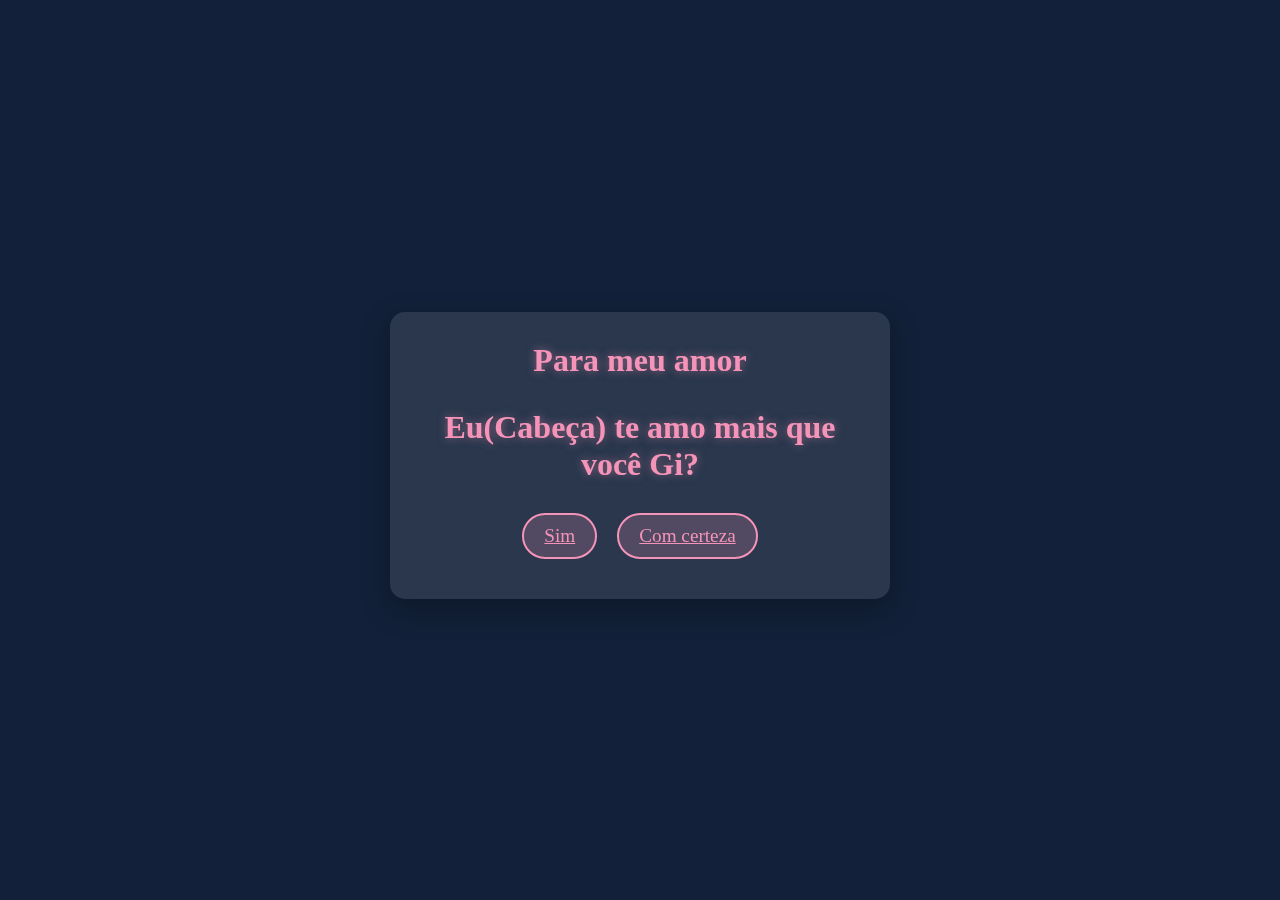
<file: index.html>
<!DOCTYPE html>
<html lang="pt-br">
  <head>
    <meta charset="UTF-8" />
    <meta name="viewport" content="width=device-width, initial-scale=1.0" />
    <title>Para meu amor</title>
    <link rel="stylesheet" href="styles.css" />
    <style>
      .options {
        display: flex;
        justify-content: center;
        gap: 20px;
        margin-top: 30px;
      }

      .btn {
        background-color: rgba(245, 148, 184, 0.2);
        color: #f594b8;
        border: 2px solid #f594b8;
        padding: 10px 20px;
        border-radius: 30px;
        font-size: 1.2rem;
        cursor: pointer;
        transition: all 0.3s ease;
      }

      .btn:hover {
        background-color: rgba(245, 148, 184, 0.5);
        transform: scale(1.05);
        box-shadow: 0 0 15px rgba(245, 148, 184, 0.6);
      }
    </style>
  </head>
  <body>
    <div class="container">
      <div class="card">
        <h1>Para meu amor</h1>
        <div class="content-container">
          <div class="message-wrapper">
            <div class="message">
              <h1>Eu(Cabeça) te amo mais que você Gi?</h1>
              <div class="options">
                <a href="pagina2.html" class="btn">Sim</a>
                <a href="pagina2.html" class="btn">Com certeza</a>
              </div>
            </div>
          </div>
        </div>
      </div>
    </div>
  </body>
</html>
</file>
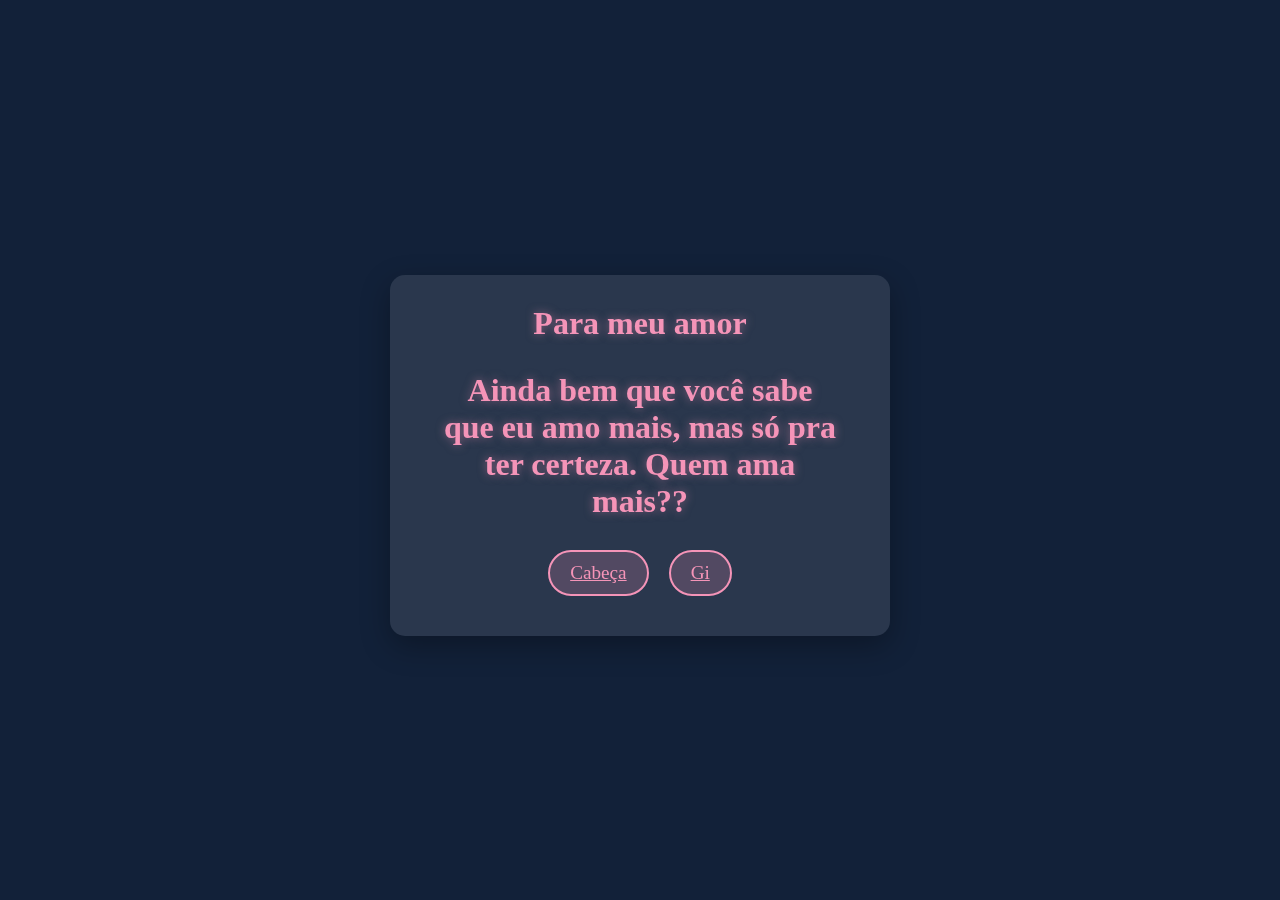
<file: pagina2.html>
<!DOCTYPE html>
<html lang="pt-br">
  <head>
    <meta charset="UTF-8" />
    <meta name="viewport" content="width=device-width, initial-scale=1.0" />
    <title>Para meu amor</title>
    <link rel="stylesheet" href="styles.css" />
    <style>
      .options {
        display: flex;
        justify-content: center;
        gap: 20px;
        margin-top: 30px;
      }

      .btn {
        background-color: rgba(245, 148, 184, 0.2);
        color: #f594b8;
        border: 2px solid #f594b8;
        padding: 10px 20px;
        border-radius: 30px;
        font-size: 1.2rem;
        cursor: pointer;
        transition: all 0.3s ease;
      }

      .btn:hover {
        background-color: rgba(245, 148, 184, 0.5);
        transform: scale(1.05);
        box-shadow: 0 0 15px rgba(245, 148, 184, 0.6);
      }

      .shake {
        animation: shake 0.5s;
      }

      @keyframes shake {
        0% {
          transform: translateX(0);
        }
        20% {
          transform: translateX(-10px);
        }
        40% {
          transform: translateX(10px);
        }
        60% {
          transform: translateX(-10px);
        }
        80% {
          transform: translateX(10px);
        }
        100% {
          transform: translateX(0);
        }
      }
    </style>
    <script>
      function wrongChoice() {
        const message = document.querySelector(".message");
        message.classList.add("shake");
        setTimeout(() => {
          message.classList.remove("shake");
        }, 500);

        setTimeout(() => {
          location.reload();
        }, 800);
      }
    </script>
  </head>
  <body>
    <div class="container">
      <div class="card">
        <h1>Para meu amor</h1>
        <div class="content-container">
          <div class="message-wrapper">
            <div class="message">
              <h1>
                Ainda bem que você sabe que eu amo mais, mas só pra ter certeza.
                Quem ama mais??
              </h1>
              <div class="options">
                <a href="pagina3.html" class="btn">Cabeça</a>
                <a href="#" onclick="wrongChoice(); return false;" class="btn"
                  >Gi</a
                >
              </div>
            </div>
          </div>
        </div>
      </div>
    </div>
  </body>
</html>
</file>
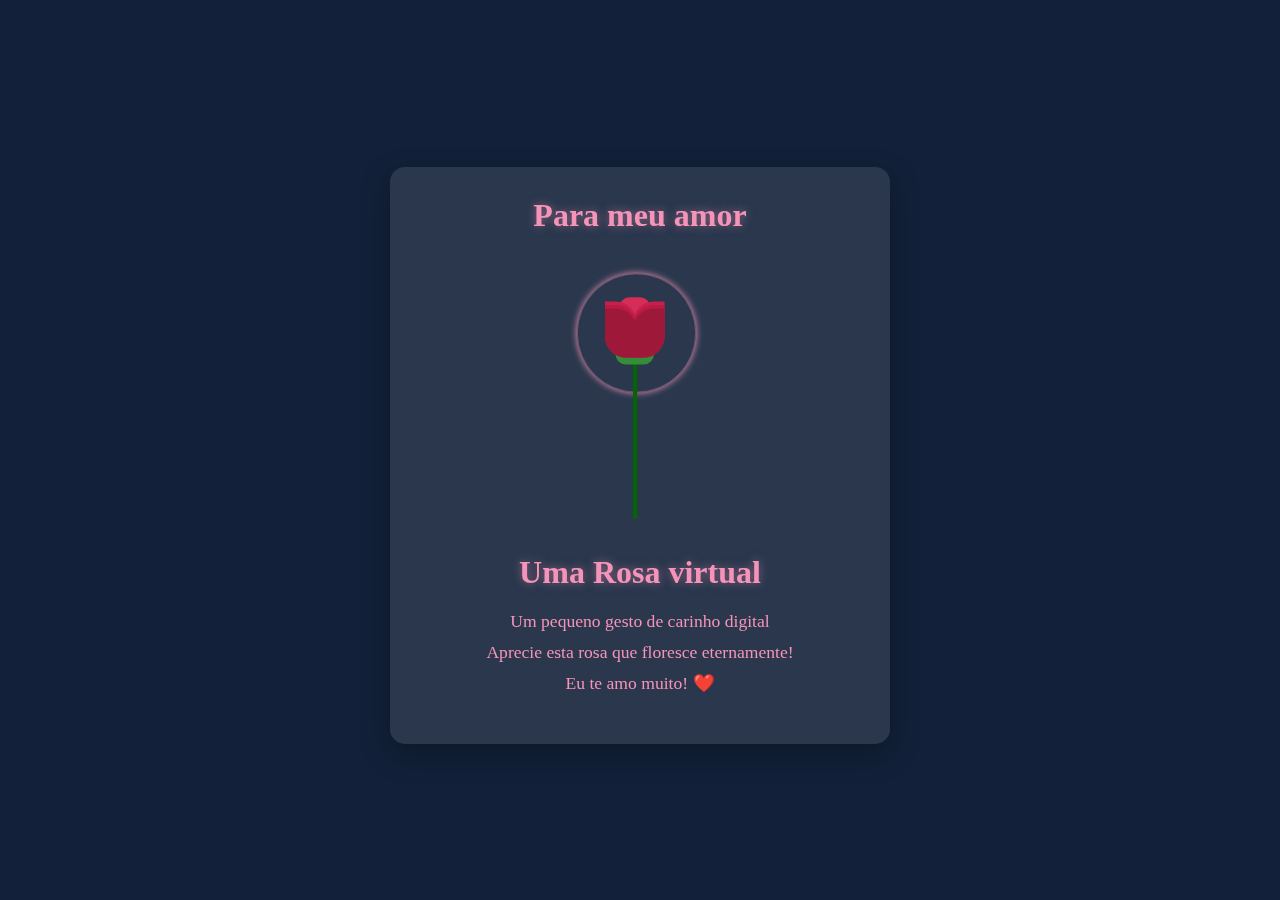
<file: pagina3.html>
<!DOCTYPE html>
<html lang="pt-br">
  <head>
    <meta charset="UTF-8" />
    <meta name="viewport" content="width=device-width, initial-scale=1.0" />
    <title>Uma Rosa Virtual</title>
    <link rel="stylesheet" href="styles.css" />
  </head>
  <body>
    <div class="container">
      <div class="card">
        <h1 style="margin-bottom: 30px">Para meu amor</h1>
        <div class="content-container">
          <div class="rose-wrapper">
            <div class="bouquet">
              <div class="rose-container">
                <div class="glow"></div>
                <div class="rose-leaves">
                  <div></div>
                  <div></div>
                </div>
                <div class="rose-petals">
                  <div></div>
                  <div></div>
                  <div></div>
                  <div></div>
                  <div></div>
                  <div></div>
                  <div></div>
                </div>
                <div class="sparkles">
                  <div></div>
                  <div></div>
                  <div></div>
                  <div></div>
                  <div></div>
                  <div></div>
                  <div></div>
                  <div></div>
                  <div></div>
                  <div></div>
                </div>
              </div>
            </div>
          </div>
          <div class="message-wrapper">
            <div class="message">
              <h1 style="margin-top: 30px">Uma Rosa virtual</h1>
              <p style="color: #f594b8">Um pequeno gesto de carinho digital</p>
              <p style="color: #f594b8">
                Aprecie esta rosa que floresce eternamente!
              </p>
              <p style="color: #f594b8">Eu te amo muito! ❤️</p>
            </div>
          </div>
        </div>
      </div>
    </div>
  </body>
</html>
</file>
<file: styles.css>
* {
  margin: 0;
  padding: 0;
  box-sizing: border-box;
}

html,
body {
  height: 100%;
  width: 100%;
  background: #122139;
  overflow: hidden;
}

.container {
  width: 100%;
  padding: 20px;
  display: flex;
  justify-content: center;
  align-items: center;
  height: 100%;
}

.card {
  background-color: rgba(255, 255, 255, 0.1);
  border-radius: 15px;
  box-shadow: 0 10px 30px rgba(0, 0, 0, 0.3);
  overflow: hidden;
  width: 90%;
  max-width: 500px;
  padding: 30px;
  text-align: center;
  animation: fadeIn 1.5s ease-in-out;
  backdrop-filter: blur(10px);
  margin-top: 10px;
}

@keyframes fadeIn {
  from {
    opacity: 0;
    transform: translateY(20px);
  }
  to {
    opacity: 1;
    transform: translateY(0);
  }
}

h1 {
  color: #f594b8;
  margin-bottom: 20px;
  font-size: 2rem;
  text-shadow: 0 0 10px rgba(245, 148, 184, 0.5);
}

.content-container {
  display: flex;
  flex-direction: column;
  align-items: center;
  justify-content: center;
  width: 100%;
  position: relative;
}

.rose-wrapper {
  position: relative;
  width: 100%;
  display: flex;
  justify-content: center;
  align-items: center;
  padding: 0;
  margin: 0;
  height: 250px;
}

.bouquet {
  height: 250px;
  position: relative;
  margin: 0 auto;
  display: flex;
  justify-content: center;
  align-items: center;
}

.rose-container {
  width: 100px;
  height: 250px;
  position: absolute;
  left: 50%;
  transform: translateX(-50%) scale(0.7);
  margin: auto;
}

.rose-container div {
  position: absolute;
}

.rose-container .glow {
  position: absolute;
  width: 170px;
  height: 170px;
  border-radius: 100%;
  border: 1px solid rgba(245, 148, 184, 0.47);
  box-shadow: 0px 0px 10px #f594b8;
  left: -40px;
  top: -40px;
  transition: all 0.5s ease;
  animation: glowing 2.5s ease-in-out infinite;
}

.rose-container .glass {
  height: 420px;
  width: 250px;
  border: 3px solid rgba(255, 255, 255, 0.5);
  -moz-border-radius: 300px 300px 0px 0px;
  -webkit-border-radius: 300px;
  border-radius: 300px 300px 0px 0px;
  left: -80px;
  top: -100px;
  border-bottom: 15px solid rgba(255, 255, 255, 0.5);
}
.rose-container .glass:after {
  width: 8px;
  background: rgba(255, 255, 255, 0.28);
  content: "";
  position: absolute;
  height: 80px;
  top: 430px;
  border-radius: 100px;
  left: 10px;
  top: 180px;
}
.rose-container .glass:before {
  width: 8px;
  background: rgba(255, 255, 255, 0.28);
  content: "";
  position: absolute;
  height: 15px;
  top: 430px;
  border-radius: 100px;
  left: 10px;
  top: 280px;
}
.rose-container .rose-petals > div {
  background: #d52d58;
  width: 45px;
  height: 80px;
  position: absolute;
  -moz-transition: all 0.5s ease-out;
  -o-transition: all 0.5s ease-out;
  -webkit-transition: all 0.5s ease-out;
  transition: all 0.5s ease-out;
}
.rose-container .rose-petals > div:nth-child(1) {
  border-radius: 15px;
  left: 20px;
  top: -6px;
  background: #d52d58;
}
.rose-container .rose-petals > div:nth-child(2),
.rose-container .rose-petals > div:nth-child(4),
.rose-container .rose-petals > div:nth-child(6) {
  border-radius: 0px 30px 0px 30px;
  background: #b81b43;
  left: 0;
  transform-origin: bottom right;
}
.rose-container .rose-petals > div:nth-child(3),
.rose-container .rose-petals > div:nth-child(5),
.rose-container .rose-petals > div:nth-child(7) {
  border-radius: 30px 0px 30px 0px;
  left: 40px;
  transform-origin: bottom left;
}
.rose-container .rose-petals > div:nth-child(2) {
  -moz-animation: openRose2 3s ease-in-out;
  -webkit-animation: openRose2 3s ease-in-out;
  animation: openRose2 3s ease-in-out;
  -moz-animation-fill-mode: forwards;
  -webkit-animation-fill-mode: forwards;
  animation-fill-mode: forwards;
  z-index: 5;
  background: #9e183a;
  top: 10px;
  height: 70px;
  -moz-animation-delay: 2s;
  -webkit-animation-delay: 2s;
  animation-delay: 2s;
}
.rose-container .rose-petals > div:nth-child(3) {
  -moz-animation: openRose3 3s ease-in-out;
  -webkit-animation: openRose3 3s ease-in-out;
  animation: openRose3 3s ease-in-out;
  -moz-animation-fill-mode: forwards;
  -webkit-animation-fill-mode: forwards;
  animation-fill-mode: forwards;
  z-index: 4;
  background: #9e183a;
  top: 10px;
  height: 70px;
  -moz-animation-delay: 2s;
  -webkit-animation-delay: 2s;
  animation-delay: 2s;
}
.rose-container .rose-petals > div:nth-child(4) {
  -moz-animation: openRose4 3s ease-in-out;
  -webkit-animation: openRose4 3s ease-in-out;
  animation: openRose4 3s ease-in-out;
  -moz-animation-fill-mode: forwards;
  -webkit-animation-fill-mode: forwards;
  animation-fill-mode: forwards;
  z-index: 3;
  background: #b81b43;
  top: 5px;
  height: 75px;
  -moz-animation-delay: 2s;
  -webkit-animation-delay: 2s;
  animation-delay: 2s;
}
.rose-container .rose-petals > div:nth-child(5) {
  -moz-animation: openRose5 3s ease-in-out;
  -webkit-animation: openRose5 3s ease-in-out;
  animation: openRose5 3s ease-in-out;
  -moz-animation-fill-mode: forwards;
  -webkit-animation-fill-mode: forwards;
  animation-fill-mode: forwards;
  z-index: 2;
  background: #b81b43;
  top: 5px;
  height: 75px;
  -moz-animation-delay: 2s;
  -webkit-animation-delay: 2s;
  animation-delay: 2s;
}
.rose-container .rose-petals > div:nth-child(6) {
  -moz-animation: openRose6 3s ease-in-out;
  -webkit-animation: openRose6 3s ease-in-out;
  animation: openRose6 3s ease-in-out;
  -moz-animation-fill-mode: forwards;
  -webkit-animation-fill-mode: forwards;
  animation-fill-mode: forwards;
  z-index: 1;
  background: #c9204b;
  top: "";
  height: "";
  -moz-animation-delay: 2s;
  -webkit-animation-delay: 2s;
  animation-delay: 2s;
}
.rose-container .rose-petals > div:nth-child(7) {
  -moz-animation: openRose7 3s ease-in-out;
  -webkit-animation: openRose7 3s ease-in-out;
  animation: openRose7 3s ease-in-out;
  -moz-animation-fill-mode: forwards;
  -webkit-animation-fill-mode: forwards;
  animation-fill-mode: forwards;
  z-index: 0;
  background: #c9204b;
  top: "";
  height: "";
  -moz-animation-delay: 2s;
  -webkit-animation-delay: 2s;
  animation-delay: 2s;
}
.rose-container .rose-leaves > div:nth-last-child(1) {
  width: 55px;
  height: 30px;
  background: #338f37;
  position: absolute;
  top: 60px;
  left: 15px;
  -moz-border-radius: 100px;
  -webkit-border-radius: 100px;
  border-radius: 100px;
}
.rose-container .rose-leaves > div:nth-child(1) {
  width: 6px;
  height: 230px;
  border: none;
  top: 80px;
  background: #066406;
  left: 40px;
}
.rose-container .sparkles {
  bottom: -40px;
}
.rose-container .sparkles > div {
  width: 4px;
  height: 4px;
  border-radius: 100px;
  background: #ff96c0;
  box-shadow: 0px 0px 12px 2px #ff4e85;
  bottom: 0;
  opacity: 0;
  -moz-animation: sparkle 4s ease-in-out infinite;
  -webkit-animation: sparkle 4s ease-in-out infinite;
  animation: sparkle 4s ease-in-out infinite;
}
.rose-container .sparkles > div:nth-child(1) {
  left: 60px;
  -moz-animation-delay: 3s;
  -webkit-animation-delay: 3s;
  animation-delay: 3s;
}
.rose-container .sparkles > div:nth-child(2) {
  left: 158px;
  -moz-animation-delay: 2s;
  -webkit-animation-delay: 2s;
  animation-delay: 2s;
}
.rose-container .sparkles > div:nth-child(3) {
  left: -22px;
  -moz-animation-delay: 1s;
  -webkit-animation-delay: 1s;
  animation-delay: 1s;
}
.rose-container .sparkles > div:nth-child(4) {
  left: 10px;
  -moz-animation-delay: 1s;
  -webkit-animation-delay: 1s;
  animation-delay: 1s;
}
.rose-container .sparkles > div:nth-child(5) {
  left: 177px;
  -moz-animation-delay: 3s;
  -webkit-animation-delay: 3s;
  animation-delay: 3s;
}
.rose-container .sparkles > div:nth-child(6) {
  left: -82px;
  -moz-animation-delay: 2s;
  -webkit-animation-delay: 2s;
  animation-delay: 2s;
}
.rose-container .sparkles > div:nth-child(7) {
  left: 45px;
  -moz-animation-delay: 3s;
  -webkit-animation-delay: 3s;
  animation-delay: 3s;
}
.rose-container .sparkles > div:nth-child(8) {
  left: 74px;
  -moz-animation-delay: 3s;
  -webkit-animation-delay: 3s;
  animation-delay: 3s;
}
.rose-container .sparkles > div:nth-child(9) {
  left: -79px;
  -moz-animation-delay: 2s;
  -webkit-animation-delay: 2s;
  animation-delay: 2s;
}

@-webkit-keyframes $animationName {
  50% {
    opacity: 1;
  }
  100% {
    bottom: 250px;
  }
}
@-moz-keyframes sparkle {
  50% {
    opacity: 1;
  }
  100% {
    bottom: 250px;
  }
}
@-ms-keyframes sparkle {
  50% {
    opacity: 1;
  }
  100% {
    bottom: 250px;
  }
}
@keyframes sparkle {
  50% {
    opacity: 1;
  }
  100% {
    bottom: 250px;
  }
}
@-webkit-keyframes $animationName {
  50% {
    -moz-transform: rotate(-90deg);
    -ms-transform: rotate(-90deg);
    -webkit-transform: rotate(-90deg);
    transform: rotate(-90deg);
    top: 80px;
    left: 100px;
  }
  100% {
    -moz-transform: rotate(-60deg);
    -ms-transform: rotate(-60deg);
    -webkit-transform: rotate(-60deg);
    transform: rotate(-60deg);
    top: 210px;
    left: -30px;
  }
}
@-moz-keyframes openRose2 {
  50% {
    -moz-transform: rotate(-90deg);
    -ms-transform: rotate(-90deg);
    -webkit-transform: rotate(-90deg);
    transform: rotate(-90deg);
    top: 80px;
    left: 100px;
  }
  100% {
    -moz-transform: rotate(-60deg);
    -ms-transform: rotate(-60deg);
    -webkit-transform: rotate(-60deg);
    transform: rotate(-60deg);
    top: 210px;
    left: -30px;
  }
}
@-ms-keyframes openRose2 {
  50% {
    -moz-transform: rotate(-90deg);
    -ms-transform: rotate(-90deg);
    -webkit-transform: rotate(-90deg);
    transform: rotate(-90deg);
    top: 80px;
    left: 100px;
  }
  100% {
    -moz-transform: rotate(-60deg);
    -ms-transform: rotate(-60deg);
    -webkit-transform: rotate(-60deg);
    transform: rotate(-60deg);
    top: 210px;
    left: -30px;
  }
}
@keyframes openRose2 {
  50% {
    -moz-transform: rotate(-90deg);
    -ms-transform: rotate(-90deg);
    -webkit-transform: rotate(-90deg);
    transform: rotate(-90deg);
    top: 80px;
    left: 100px;
  }
  100% {
    -moz-transform: rotate(-60deg);
    -ms-transform: rotate(-60deg);
    -webkit-transform: rotate(-60deg);
    transform: rotate(-60deg);
    top: 210px;
    left: -30px;
  }
}
@-webkit-keyframes $animationName {
  100% {
    -moz-transform: rotate(60deg);
    -ms-transform: rotate(60deg);
    -webkit-transform: rotate(60deg);
    transform: rotate(60deg);
  }
}
@-moz-keyframes openRose3 {
  100% {
    -moz-transform: rotate(60deg);
    -ms-transform: rotate(60deg);
    -webkit-transform: rotate(60deg);
    transform: rotate(60deg);
  }
}
@-ms-keyframes openRose3 {
  100% {
    -moz-transform: rotate(60deg);
    -ms-transform: rotate(60deg);
    -webkit-transform: rotate(60deg);
    transform: rotate(60deg);
  }
}
@keyframes openRose3 {
  100% {
    -moz-transform: rotate(60deg);
    -ms-transform: rotate(60deg);
    -webkit-transform: rotate(60deg);
    transform: rotate(60deg);
  }
}
@-webkit-keyframes $animationName {
  100% {
    -moz-transform: rotate(-30deg);
    -ms-transform: rotate(-30deg);
    -webkit-transform: rotate(-30deg);
    transform: rotate(-30deg);
  }
}
@-moz-keyframes openRose4 {
  100% {
    -moz-transform: rotate(-30deg);
    -ms-transform: rotate(-30deg);
    -webkit-transform: rotate(-30deg);
    transform: rotate(-30deg);
  }
}
@-ms-keyframes openRose4 {
  100% {
    -moz-transform: rotate(-30deg);
    -ms-transform: rotate(-30deg);
    -webkit-transform: rotate(-30deg);
    transform: rotate(-30deg);
  }
}
@keyframes openRose4 {
  100% {
    -moz-transform: rotate(-30deg);
    -ms-transform: rotate(-30deg);
    -webkit-transform: rotate(-30deg);
    transform: rotate(-30deg);
  }
}
@-webkit-keyframes $animationName {
  100% {
    -moz-transform: rotate(30deg);
    -ms-transform: rotate(30deg);
    -webkit-transform: rotate(30deg);
    transform: rotate(30deg);
  }
}
@-moz-keyframes openRose5 {
  100% {
    -moz-transform: rotate(30deg);
    -ms-transform: rotate(30deg);
    -webkit-transform: rotate(30deg);
    transform: rotate(30deg);
  }
}
@-ms-keyframes openRose5 {
  100% {
    -moz-transform: rotate(30deg);
    -ms-transform: rotate(30deg);
    -webkit-transform: rotate(30deg);
    transform: rotate(30deg);
  }
}
@keyframes openRose5 {
  100% {
    -moz-transform: rotate(30deg);
    -ms-transform: rotate(30deg);
    -webkit-transform: rotate(30deg);
    transform: rotate(30deg);
  }
}
@-webkit-keyframes $animationName {
  50% {
    box-shadow: 0px 0px 60px #f594b8;
  }
}
@-moz-keyframes glowing {
  50% {
    box-shadow: 0px 0px 60px #f594b8;
  }
}
@-ms-keyframes glowing {
  50% {
    box-shadow: 0px 0px 60px #f594b8;
  }
}
@keyframes glowing {
  50% {
    box-shadow: 0px 0px 60px #f594b8;
  }
}

.message-wrapper {
  width: 100%;
  text-align: center;
  padding: 10px 20px;
  margin-top: 0;
}

.message {
  margin-top: 0;
  color: #f594b8;
  font-size: 1.1rem;
}

.message p {
  margin: 10px 0;
}

@media (max-width: 600px) {
  .card {
    padding: 15px;
  }

  .bouquet {
    height: 200px;
  }

  h1 {
    font-size: 1.5rem;
  }

  .message {
    font-size: 0.9rem;
  }
}
</file>
